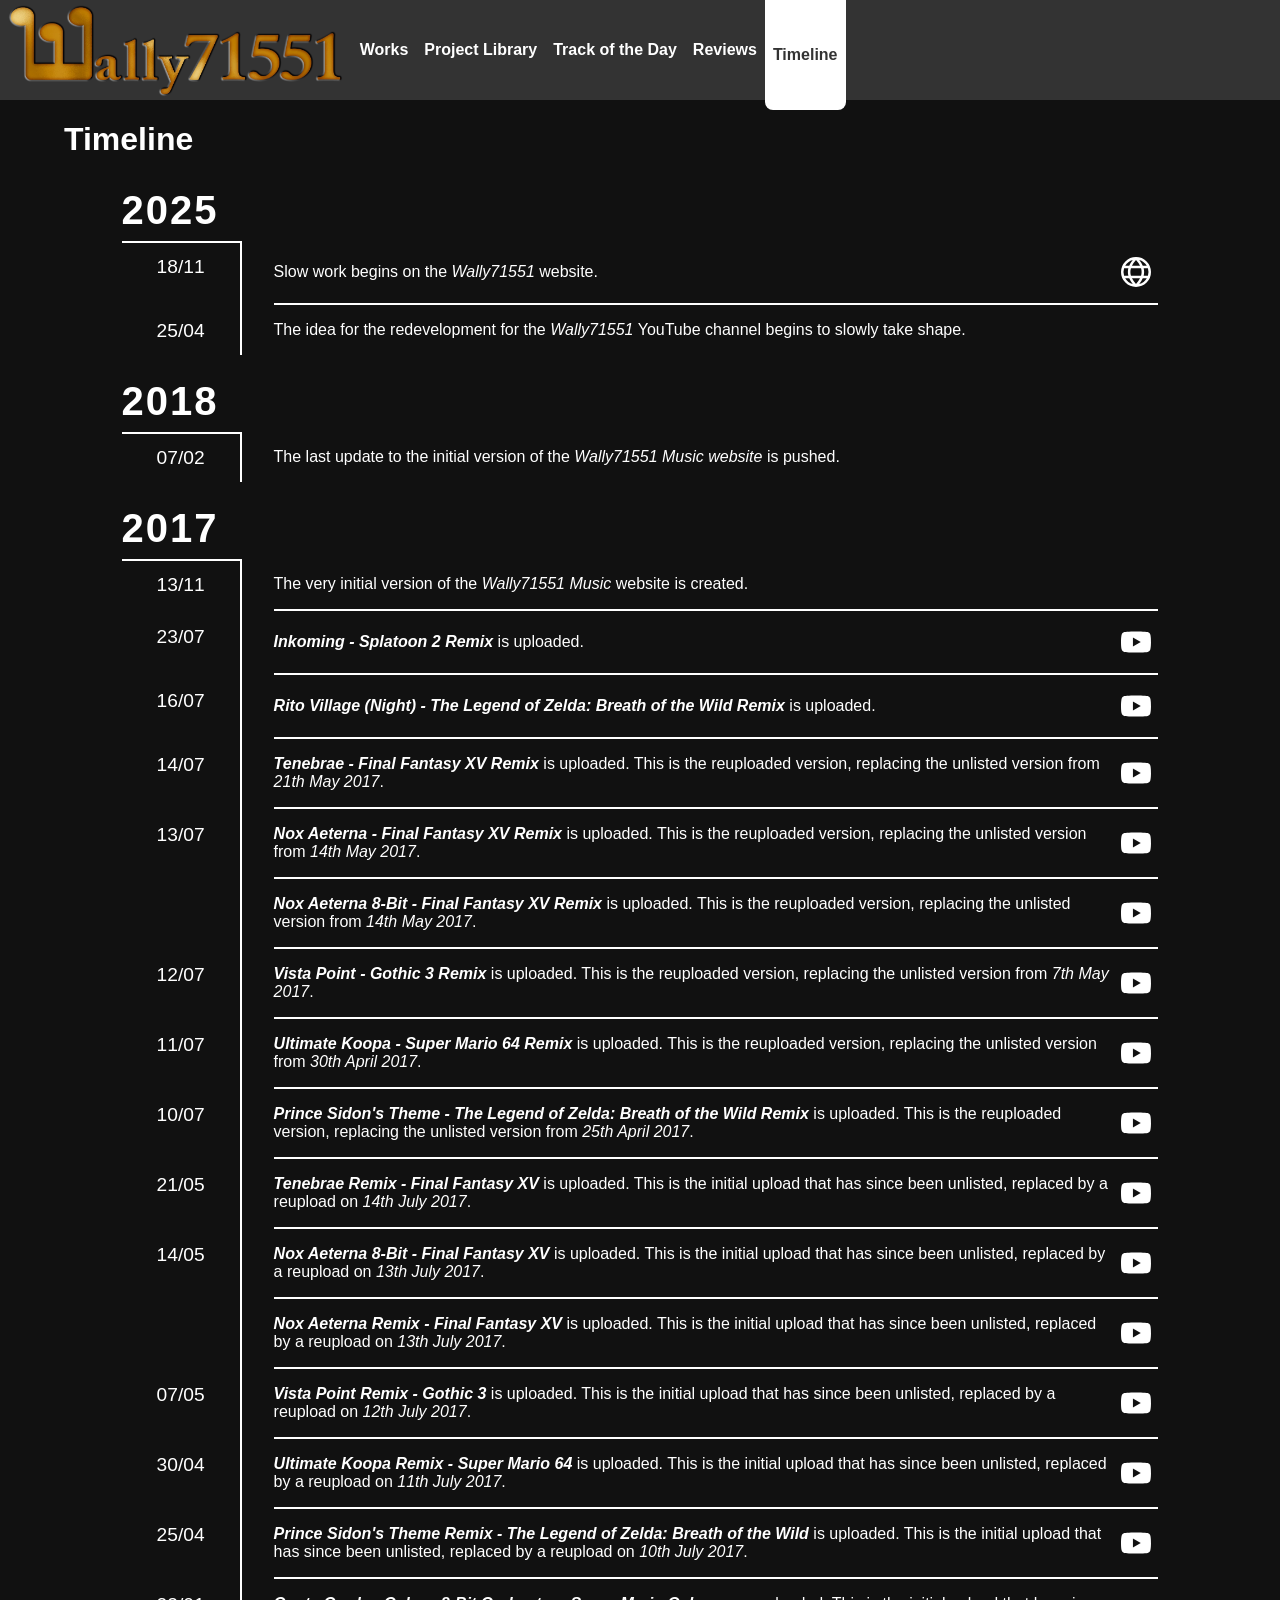
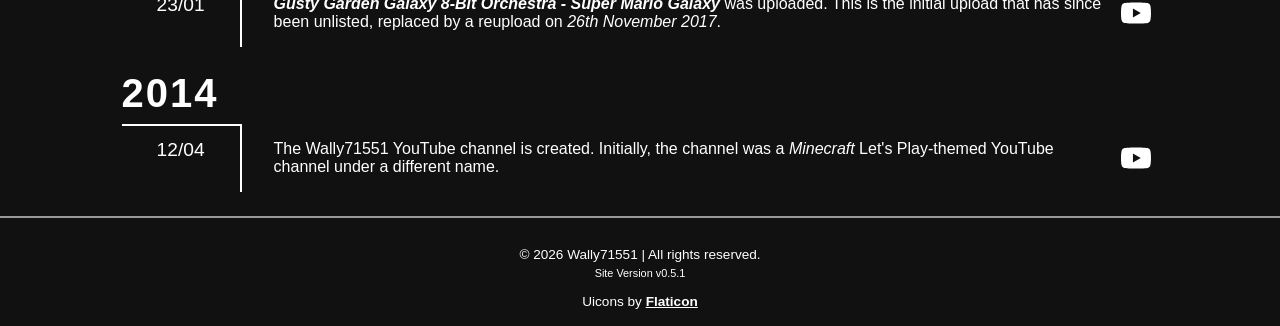
<file: timeline.html>
<!DOCTYPE html>
<html lang="en-GB">
<head>
    <meta charset="UTF-8">
    <meta name="viewport" content="width=device-width, initial-scale=1.0">
    <title>Timeline — Wally71551</title>
    <link rel="stylesheet" href="style.css" />
</head>
<site-header></site-header>
<body id="main">
    <template id="timeline-year-template">
        <div class="timeline-year-section">
            <h2 class="timeline-year-heading"></h2>
            <div class="timeline-grid"></div>
        </div>
    </template>

    <template id="timeline-date-template">
        <div class="timeline-date-cell">
            <span class="timeline-date"></span>
        </div>
    </template>

    <template id="timeline-entry-template">
        <div class="timeline-entry-cell">
            <div class="timeline-entry-inner">
                <p class="timeline-entry-text"></p>
                <a class="timeline-entry-link">
                    <img class="timeline-link-image">
                </a>
            </div>
        </div>
    </template>

    <div class="header-container">
        <h1>Timeline</h1>
    </div>

    <div class="timeline-container">

    </div>

    <footer class="site-footer">
        <site-footer-copyright></site-footer-copyright>
    </footer>

    <script src="scripts/dataLoad.js"></script>
    <script src="scripts/pageLoad.js"></script>
    <script src="scripts/timelineLoad.js"></script>
</body>
</html>
</file>
<file: style.css>
:root {
    --background-color: #111;
    --secondary-color: #999;

    --text-color: #fff;
    --text-color-secondary: #aaa;
    --text-color-dark: #333;
    --text-color-darker: #242424;
    --text-color-gold: rgb(187, 161, 17);

    --line-thickness: 2px;
    --line-thickness-thin: 1px;
}

html {
    font-family: coda-symbol, Arial, sans-serif;
}

body {
    margin: 0;
    background: var(--background-color);
    color: var(--text-color);
    display: flex;
    justify-content: center;
    flex-direction: column;
}

@font-face {
    font-family: 'coda-symbol';
    src: url("fonts/codaSymbol.ttf") format('truetype');
    unicode-range: U+1D10C;
}

.page-content {
    padding-left: 5%;
    padding-right: 5%;
}

/*SCROLL BAR*/
::-webkit-scrollbar {
    width: 0.5em;
}

::-webkit-scrollbar-track {
    background: var(--background-color);
}

::-webkit-scrollbar-thumb {
    background: var(--text-color-secondary);
    border-radius: 3px;
}

/*HEADER*/
.site-header {
    display: flex;
    align-items: center;
    justify-content: flex-start;
}

.header-logo img {
    max-height: 100px;
    margin-top: -3px;
    margin-bottom: 3px;
}

.header-nav {
    align-self: stretch;
    flex: 1;
}

    .header-nav ul {
        display: flex;
        list-style-type: none;
        margin: 0;
        padding: 0;
        height: 100%;
        background-color: var(--text-color-dark);
    }
    
    .header-nav li {
        padding: 0;
        display: flex;
        float: left;
        text-align: center;
        text-decoration: none;
        transition: background-color 0.25s ease;
    }

    .header-nav li:hover {
        background-color: var(--text-color-darker);
    }

    .header-nav li.active {
        background-color: var(--text-color);
        height: 110%;
        border-bottom-left-radius: 0.5em;
        border-bottom-right-radius: 0.5em;
    }

    .header-nav a {
        color: var(--text-color);
        text-decoration: none !important;
        transition: color 0.2s ease;
        margin-left: 0.5em;
        margin-right: 0.5em;
        display: flex;
        align-items: center;
        width: 100%;
        height: 100%;
    }

    .header-nav a:hover {
        color: var(--text-color);
    }

    .header-nav a.active {
        color: var(--text-color-dark);
    }

    .header-nav p {
        margin: 0;
        text-decoration: none;
    }

/* Horizontal handling on mobile devices*/
@media (max-width: 768px) {
    .header-nav {
        overflow: hidden;
    }

    .header-nav ul {
        display: flex;
        flex-wrap: nowrap;
        overflow-x: auto;
        overflow-y: hidden;
        -webkit-overflow-scrolling: touch;
        scrollbar-width: none;
    }

    .header-nav ul::-webkit-scrollbar {
        display: none;
    }

    .header-nav li {
        flex-shrink: 1;
        white-space: nowrap;
    }

    .header-nav li.active {
        height: 100%;
        border-bottom-left-radius: 0em;
        border-bottom-right-radius: 0em;
    }
}

.header-container {
    padding-left: 5%;
    padding-right: 5%;
}

.platform-collapsible {
    padding-left: 10%;
    padding-right: 10%;
    margin: 0;
}

.platform-header {
    display: flex;
    align-items: flex-end;
    justify-content: space-between;
    padding-left: 10px;
    padding-right: 10px;
    margin-top: 1em;
    margin-bottom: 1em;
    border-right: var(--line-thickness) solid var(--secondary-color);
    border-bottom: var(--line-thickness) solid var(--secondary-color);
}

.platform-title {
    font-weight: bold;
    font-style: italic;
    font-size: 2.5em;
    margin-top: 0.125em;
    margin-bottom: 0.25em;
}

.platform-image-wrapper {
    position: relative;
    flex-shrink: 0;
}

.platform-image {
    display: block;
    height: 100px;
    width: auto;

    position: relative;
    top: -1px;
    margin-top: -10px;
}

.platform-content-grid {
    padding-left: 2%;
    padding-right: 2%;
    display: grid;
    grid-template-columns: repeat(5, minmax(0, 1fr));
    gap: 16px;
}

.grid-item {
    width: 100%;
}

.grid-item-image-wrapper {
    width: 100%;
    overflow: hidden;
    aspect-ratio: auto;
    border-radius: 10px;
    }

    .grid-item-image-wrapper img {
        width: 100%;
        display: block;
        object-fit: initial;
        transition: transform .2s ease;
        cursor: pointer;
    }

    .grid-item-image-wrapper img:hover {
        transform: scale(1.05);
}

.project-title-wrapper {
    display: flex;
    align-items: flex-start;
    justify-content: space-between;
    margin-top: 0.25em;
    margin-bottom: 0px;
}

.project-title {
    color: var(--text-color);
    margin: 0;
    flex: 1 1 auto;
    min-width: 0;
    margin-right: 0.25em;
}

.project-count-wrapper {
    display: flex;
    align-items: center;
    gap: 0.25rem;
    flex-wrap: nowrap;
    justify-content: flex-end;
    flex: 0 0 auto;
    color: var(--text-color-gold);
}

.count-icon {
    height: 1.25em;
    width: 1.25em;
}

.project-count {
    font-weight: bold;
    font-size: 1.25em;
}

.project-details-panel {
    grid-column: 1 / -1;
    width: 100%;
    overflow: hidden;
    margin-bottom: 20px;

    border-top: var(--line-thickness) solid var(--secondary-color);
    border-bottom: var(--line-thickness) solid var(--secondary-color);

    padding-left: 0.5em;
    padding-right: 0.5em;
    padding-top: 1em;
    padding-bottom: 1em;
    
    max-height: 0px;
    opacity: 0;
    transition: max-height 0.3s ease-out, opacity 0.3s ease-out;
}

.project-details-panel.open {
    max-height: 10000px;
    opacity: 1;
}

.project-detailed-title {
    margin-top: 0;
    margin-bottom: 0.5em;
}

.project-type {
    margin-top: 0;
}

.project-description {
    margin-top: 1em;
}

.project-collection-header {
    margin-bottom: 0.5em;
}

.project-collection-list {
    padding-inline-start: 0px;
    margin-block-start: 0em;
    margin-block-end: 0em;
}

.project-collection-item {
    margin-top: 0.25em;
    padding-bottom: 0.25em;
    margin-bottom: 0em;
    margin-left: 3%;
    margin-right: 3%;
    padding-left: 1em;
    padding-right: 1em;
    border-bottom: var(--line-thickness-thin) solid var(--secondary-color);
}

.project-track-header {
    margin-bottom: 0.5em;
}

.project-track-list {
    margin-block-start: 0em;
    margin-block-end: 0em;
    padding-inline-start: 0px;
}

.track-list-item {
    margin-left: 3%;
    margin-right: 3%;
    padding-left: 1em;
    padding-right: 1em;
    padding-top: 0.75em;
    padding-bottom: 0.75em;
    display: block;
    border-top: var(--line-thickness-thin) solid var(--secondary-color);
}

.track-list-header {
    display: flex;
    justify-content: space-between;
    flex-direction: row;
}

.track-list-item-end {
    border-bottom: var(--line-thickness-thin) solid var(--secondary-color);
}

.track-list-header-text {
    flex: 1 1 auto;
    cursor: pointer;
}

.track-list-name {
    margin-top: 0em;
    margin-bottom: 0em;
    font-size: 1.25em;
    font-weight: bold;
}

.track-project-name {
    margin-top: 0.125em;
    margin-bottom: 0em;
    font-size: 0.9em;
    font-style: italic;
}

.track-list-album-number {
    margin-top: 0;
    margin-bottom: 0;
    margin-right: 0.5em;
    padding-right: 0.5em;
    text-align: right;
    font-size: 1em;
    font-weight: bold;
    border-right: var(--line-thickness-thin) solid var(--secondary-color);
    font-variant-numeric: tabular-nums;
    width: 1.75rem;
}

.track-link-buttons {
    display: flex;
    align-content: center;
    gap: 0.5em;
    text-decoration: none;
}

.external-link {
    display: inline-flex;
    align-content: center;
    align-items: center;
}

.external-link-display-icon {
    width: 2.5em;
    height: 2.5em;
}

.link-icon-bigger {
    width: 4em;
    height: 4em;
}

.track-details-panel {
    transition: max-height 0.3s ease-out, opacity 0.3s ease-out;
    overflow: hidden;
    max-height: 0px;
    opacity: 0;
}

.track-details-panel.open {
    max-height: 10000px;
    opacity: 1;
}

.track-info-top {
    display: flex;
    flex-direction: row;
    align-items: flex-start;
    justify-content: space-between;
}

.track-title {
    margin: 0;
    font-size: 1.75em;
}

.track-subtitle {
    margin-top: 0.1em;
    margin-bottom: 0.25em;
    font-weight: normal;
}

.track-type {
    margin-bottom: 0.5em;
}

.track-type-works {
    margin-top: 0.5em;
}

.project-type {
    margin-bottom: 0.5em;
}

.release-date {
    margin-top: 0.25em;
    margin-bottom: 0.25em;
}

.track-album {
    margin-top: 0.25em;
    margin-bottom: 0.25em;
}

.track-composer {
    margin-left: max(5%, 40px);
    margin-right: max(5%, 40px);
}

.artist-info {
    margin-top: 0.5em;
    margin-bottom: 0.5em;
}

.track-linked-tracks {
    padding-left: 0;
    margin-left: max(5%, 40px);
    margin-right: max(5%, 40px);
    list-style-type: none;
    margin-block-start: 0px;
    margin-block-end: 0px;
}

.track-linked-track-item {
    margin-top: 0.5em;
    padding-bottom: 0.5em;
    border-bottom: var(--line-thickness-thin) solid var(--secondary-color);
}

.track-linked-track-item-end {
    padding-bottom: 0em;
    border-bottom: 0;
}

.track-info-list {
    padding-left: 0;
    margin-left: max(5%, 40px);
    margin-right: max(5%, 40px);
    list-style-type: none;
    margin-block-start: 0px;
    margin-block-end: 0px;
}

.track-notes-list {
    padding-left: 0;
    margin-left: 0;
    margin-right: 0;
    margin-top: 0.75em;
    list-style-type: none;
    margin-block-start: 0px;
    margin-block-end: 0px;
}

.note-info {
    color: var(--text-color-secondary);
    font-size: 1.1em;
}

.track-transcriber-list {
    padding-left: 0;
    margin-left: max(5%, 40px);
    margin-right: max(5%, 40px);
    list-style-type: none;
}

.track-description-header {
    margin-top: 1em;
    margin-bottom: 0.5em;
}

.track-description {
    margin-left: max(5%, 40px);
    margin-right: max(5%, 40px);
    margin-bottom: 0.5em;
    white-space: pre-line;
    }

    .track-description p {
        margin: 0;
    }

.track-arranger {
    margin-top: 0.5em;
}

.linked-track-artists {
    padding-left: 0;
    margin-left: max(5%, 10px);
    margin-right: max(5%, 10px);
    list-style-type: none;
}

.linked-track-artist-info {
    margin-top: 0.25em;
    margin-bottom: 0.25em;
}


@media (max-width: 1000px) {
    .platform-content-grid {
        grid-template-columns: repeat(4, minmax(0, 1fr));
    }
}

@media (max-width: 800px) {
    .platform-content-grid {
        grid-template-columns: repeat(3, minmax(0, 1fr));
    }
}

@media (max-width: 600px) {
    .platform-content-grid {
        grid-template-columns: repeat(2, minmax(0, 1fr));
    }
}

@media (max-width: 400px) {
    .platform-content-grid {
        grid-template-columns: repeat(1, minmax(0, 1fr));
    }
}

/*
    TIMELINE
*/
.timeline-container {
    padding-left: 5%;
    padding-right: 5%;
}

.timeline-year-section {
    padding-left: 5%;
    padding-right: 5%;
    padding-bottom: 1rem;
    }

    .timeline-year-section:last-child {
        padding-bottom: 0;
    }

.timeline-year-heading {
    font-size: 2.5rem;
    font-weight: bold;
    margin: 0.5rem 0 0.5rem 0;
    letter-spacing: 2px;
}

.timeline-grid {
    display: grid;
    grid-template-columns: 120px 1fr;
    align-items: stretch;
    }

    .timeline-grid > .timeline-entry-cell:last-child .timeline-entry-inner {
        border-bottom: none;
    }

.timeline-date-cell {
    border-right: var(--line-thickness) solid var(--text-color);
    padding: 1rem 0 0 0;
    text-align: center;
    font-size: 1.2rem;
    line-height: 1; /* Forces the bounding box to hug the text tightly */
}

    .timeline-date-cell:first-child {
    border-top: var(--line-thickness) solid var(--text-color);
    padding-top: calc(1rem - var(--line-thickness)); /* Compensates for the 2px border */
    }

.timeline-entry-cell {
    padding-left: 2rem;
}

.timeline-entry-inner {
    display: flex;
    justify-content: space-between;
    align-items: center;
    padding: 1rem 0;
    border-bottom: var(--line-thickness) solid var(--text-color);
}

.timeline-entry-text {
    flex-grow: 1;
    margin: 0;
    }

    .timeline-entry-text p {
        margin-top: 0;
        line-height: 1.5;
        }

.timeline-entry-link {
    flex-shrink: 0;
}

.timeline-link-image {
    display: block;
    width: 45px;
    height: 30px;
    background-color: transparent;
    object-fit: contain;
}

@media (max-width: 768px) {
  .timeline-grid {
    grid-template-columns: 80px 1fr;
  }
  
  .timeline-date-cell {
    font-size: 1rem;
    padding-right: 10px;
  }
  
  .timeline-entry-cell {
    padding-left: 15px;
  }
  
  .timeline-link-image {
    width: 35px;
    height: 25px;
  }
}

/*
    WORKS
*/
.music-title-wrapper {
    display: flex;
    flex-direction: column;
    align-items: flex-start;
    justify-content: space-between;
    margin-top: 0.25em;
    margin-bottom: 0px;
}

.project-subtitle {
    color: var(--text-color);
    margin: 0;
    flex: 1 1 auto;
    min-width: 0;
    margin-top: 0.25em;
    font-size: 0.9em;
}

.works-content-grid {
    padding-left: 10%;
    padding-right: 10%;
}

/*
    REVIEWS
*/
.review-number {
    font-style: italic;
    font-size: 2em;
    margin-top: 0em;
    margin-bottom: 0.125em;
}

.review-sections-wrapper {
    display: flex;
    justify-content: center;
    flex-direction: row;
    align-content: center;
    align-items: center;

    border-radius: 1em;
    border-color: var(--text-color);
    border-width: var(--line-thickness);
    border-style: solid;

    margin-top: 0.5em;
    margin-bottom: 0.5em;

    padding-left: 1em;
    padding-right: 1em;
}

.review-sections-list {
    flex: 1;
    padding-left: 0;

    padding-right: 1em;
    margin-right: 1em;

    margin-top: 0.5em;
    margin-bottom: 0.5em;

    border-right: var(--line-thickness) solid var(--text-color);

    display: grid;
    grid-template-columns: auto 1fr auto;
    column-gap: 1.0em;
}

.review-section {
    list-style-type: none;
    display: grid;
    grid-column: 1 / -1;
    grid-template-columns: subgrid;
    align-items: center;
    }

    .review-section p {
        margin-top: 0.5em;
        margin-bottom: 0.5em;
    }

.review-rating-column {
    width: 30%;
    min-height: 5em;
    position: relative;
    align-self: stretch;
}

.review-rating-wrapper {
    position: absolute;
    inset: 0;
    display: flex;
    align-items: center;
    justify-content: center;
}

.review-rating-display {
    --rating: 0;
    --thickness: 10px;

    width: 100%;
    height: 100%;
    max-width: 100%;
    max-height: 100%;
    aspect-ratio: 1/1;
    }

    .review-rating-display svg {
        width: 100%;
        height: 100%;
        display: block;
    }

    .review-rating-display circle {
        fill: none;
        stroke-width: var(--thickness);
        stroke-dasharray: 251.33;
        transform: rotate(-90deg);
        transform-origin: 50% 50%;
    }

    .review-rating-display .track {
        stroke: var(--text-color-dark);
    }

    .review-rating-display .fill {
        stroke: var(--text-color);
        stroke-dashoffset: calc(251.33 - (251.33 * var(--rating) / 100));
        stroke-linecap: round;
    }

.rating-bar {
    --rating: 0;
    --fill-color: var(--text-color);
    --track-color: var(--text-color-dark);
    --thickness: 10px;

    flex: 1;
    display: flex;
    align-items: center;
    gap: 12px;
    width: 100%;
    }

    .rating-bar .rating-bar-track {
        flex: 1;
        width: 100%;
        height: var(--thickness);
        background-color: var(--track-color);
        border-radius: 1.0em;
        overflow: hidden;
    }

    .rating-bar .rating-bar-fill {
        height: 100%;
        width: calc(var(--rating) * 10%);
        background-color: var(--fill-color);
        border-radius: 1.0em;
    }
    
.review-rating {
    fill: var(--text-color);
    font-size: 1.5em;
    font-weight: 700;
    text-anchor: middle;
    dominant-baseline: central;
}

/*
    TRACK OF THE DAY
*/
.totd-header {
    margin-left: 10%;
    margin-right: 10%;
    margin-bottom: 1em;
}

.totd-body {
    margin-left: 10%;
    margin-right: 10%;
}

.totd-content-grid {
    padding: 0;
}

.totd-content-grid .grid-item-image-wrapper {
    aspect-ratio: 1 / 1;
    display: flex;
    flex-direction: column;
    align-items: center;
    justify-content: center;
    overflow: visible;
    border-radius: 0;
    max-width: 100%;
    max-height: 100%;
    min-width: 0;
    min-height: 0;
}

.totd-content-grid .totd-grid-image-wrapper {
    border-radius: 10px;
    max-width: 100%;
    max-height: 100%;
    min-width: 0;
    min-height: 0;
    display: flex;
    overflow: hidden;
    position: relative;
}

.totd-content-grid .totd-grid-image-wrapper img {
    width: auto !important;
    height: auto !important;
    max-width: 100%;
    max-height: 100%;
    min-width: 0;
    min-height: 0;
    object-fit: contain;
}

.explicit-art-overlay {
    position: absolute;
    inset: 0;
    background: rgba(0, 0, 0, 0.85);
    color: #fff;
    display: flex;
    align-items: center;
    justify-content: center;
    text-align: center;
    font-size: 0.9em;
    font-weight: bold;
    z-index: 2;
    pointer-events: none;
    opacity: 0;
    visibility: hidden;
    transition: opacity 0.3s ease, visibility 0.3s ease;
}

.grid-item.is-explicit .explicit-art-overlay {
    opacity: 1;
    visibility: visible;
}

.grid-item.details-open .explicit-art-overlay {
    opacity: 0 !important;
    visibility: hidden !important;
}

.grid-item.details-open img {
    filter: none;
    transform: none;
}

.grid-item.is-explicit img {
    filter: blur(12px);
    transform: scale(1.05);
    transition: filter 0.3s ease, transform 0.3s ease;
}

.grid-item.is-explicit.details-open img {
    filter: none;
    transform: scale(1);
    transition: filter 0.3s ease, transform 0.3s ease;
}

.grid-item.is-explicit .explicit-art-overlay {
    display: flex;
}

.totd-year-header {
    font-style: italic;
    font-size: 2.5em;

    margin-bottom: 0.25em;
    padding-bottom: 0.125em;

    border-right: var(--line-thickness) solid var(--secondary-color);
    border-bottom: var(--line-thickness) solid var(--secondary-color);
}

.totd-date {
    font-style: italic;
    font-size: 1.5em;
    margin-top: 0em;
    margin-bottom: 0.125em;
}

.explicit-badge {
    display: inline-block;
    background-color: var(--secondary-color);
    color: var(--text-color-dark);
    font-size: 0.75em;
    font-weight: bold;
    padding: 0.1em 0.35em;
    border-radius: 4px;
    line-height: 1;
    margin-right: 0.4em;
    vertical-align: 0.1em;
    font-style: normal;
}

.totd-album, .totd-artist {
    color: var(--text-color);
    margin: 0;
    min-width: 0;
    margin-top: 0.25em;
    font-size: 0.9em;
}

.totd-number-header {
    font-style: italic;
    font-size: 1em;
    margin-top: 0.25em;
    margin-bottom: 0.375em;
    color: var(--text-color);
}

/*
    FOOTER
*/
a:link {
    color: white;
    font-weight: bolder;
    text-decoration: underline;
}

a:hover {
    text-decoration: none;
}

.site-footer {
    border-top: var(--line-thickness) solid var(--secondary-color);
    margin-top: 24px;
    padding: 24px 16px 12px;
    text-align: center;
    font-family: Arial, sans-serif;
}

.project-library-footer {
    color: #777;
    margin: 0;
    text-align: start;
    padding-left: 10%;
    padding-right: 10%;
    }

    .project-library-footer p {
        margin-top: 0.25em;
        margin-bottom: 0.25em;
    }

.footer-copyright {
    font-size: 0.85rem;
    }

    .footer-copyright p {
        margin: 0.375em;
    }
</file>
